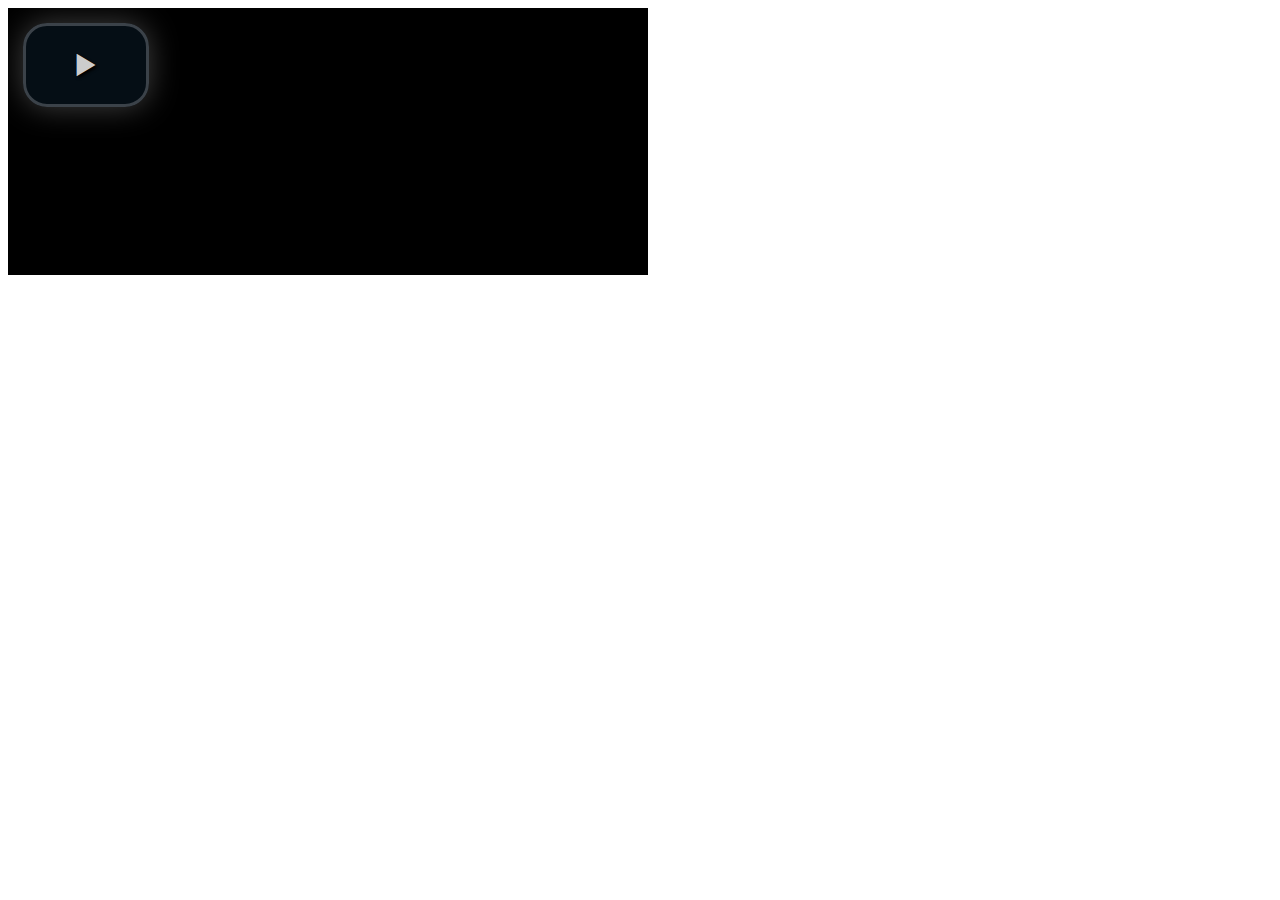
<file: video-js/index.html>
<!DOCTYPE html>
<html lang="en">
<head>
    <meta charset="UTF-8">
    <title>Document</title>

    <!-- <script type="text/javascript" src="video.js"></script> -->
    <link rel="stylesheet" href="video-js.css">
    <!-- <link rel="stylesheet" href="video-js.min.css"> -->

</head>
<body>
    <video id="example_video_1" class="video-js vjs-default-skin" width="640px" height="267px"
    controls preload="none" poster='https://video-js.zencoder.com/oceans-clip.jpg' data-setup=' {"playbackRates": [1, 1.5, 2] }'>
    <source src="https://vjs.zencdn.net/v/oceans.mp4" type='video/mp4' />
    <source src="https://vjs.zencdn.net/v/oceans.webm" type='video/webm' />
    <!-- <track kind="captions" src="../shared/example-captions.vtt" srclang="en" label="English"></track> -->
    <!-- Tracks need an ending tag thanks to IE9 -->
    <!-- <track kind="subtitles" src="../shared/example-captions.vtt" srclang="en" label="English"></track> -->
    <!-- Tracks need an ending tag thanks to IE9 -->
    <p class="vjs-no-js">To view this video please enable JavaScript, and consider upgrading to a web browser that <a href="http://videojs.com/html5-video-support/" target="_blank">supports HTML5 video</a></p>
</video>
<script type="text/javascript" src="jquery-3.2.1.min.js"></script>
<script type="text/javascript" src="video.dev.js"></script>
<script type="text/javascript">
    $(function(){
        var widthhh = $(".vjs-volume-bar.vjs-slider").attr("aria-valuetext");
        $(".vjs-volume-ll").text(widthhh);
        var a =document.getElementById("vjs-volume-ll");
        a.onclick = function(){
            // updateARIAAttributes();
            // var cc  = new vjs.VolumeBar();

        }
// var handle = $("#vjs-volume-handle");
// var handle = document.getElementById("vjs-control");
// handle.onclick = function(){
//   console.log(handle)
// }
// handle.onclick = function(e){
//   var obj = e.srcElement || e.target;
//   console.log(obj)
//   switch(obj.className){
//       case 'vjs-volume-control vjs-control':
//           console.log(0);
//           break;
//       case 'vjs-volume-bar vjs-slider':
//           console.log(1);
//           break;
//       case 'vjs-volume-level':
//           console.log(2);
//           break;
//       case 'vjs-volume-handle vjs-slider-handle':
//           console.log(3);
//           break;
//   }
// }
// console.log(handle)
})

</script>


</body>
</html>
</file>
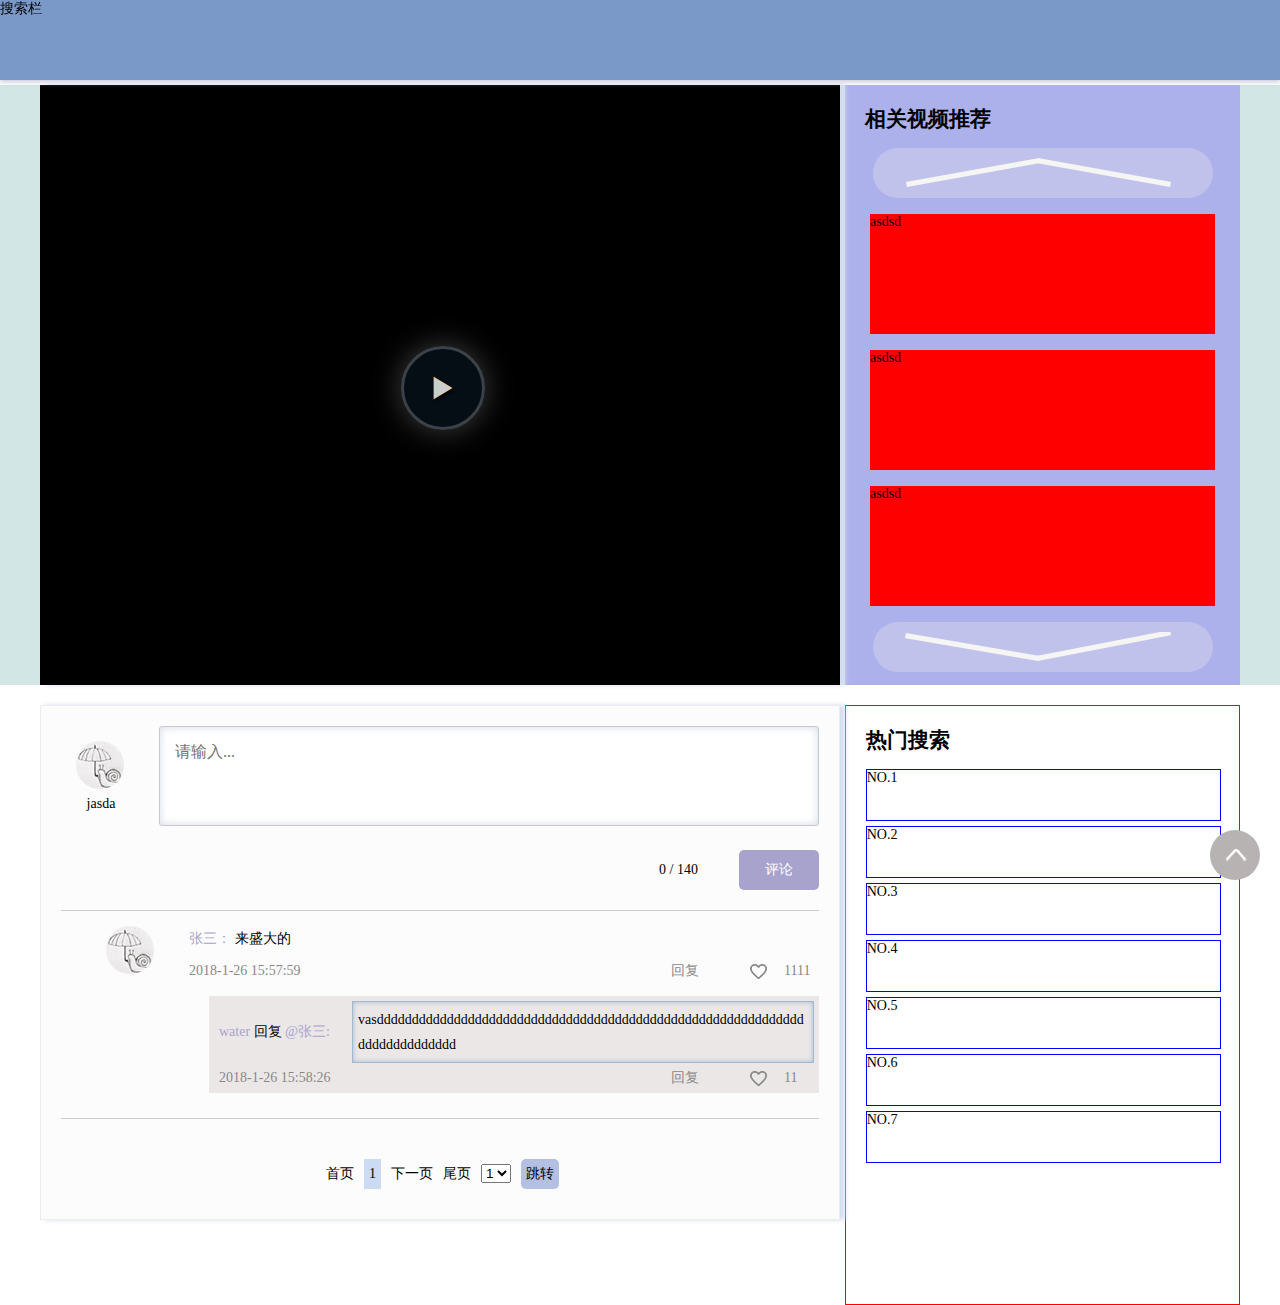
<file: videoPlayPage/index.html>
<!DOCTYPE html>
<html lang="en">
<head>
    <meta charset="UTF-8">
    <title>Document</title>

    <!-- <script type="text/javascript" src="video.js"></script> -->
    <link rel="stylesheet" href="video-js/video-js.css">
    <!-- <link rel="stylesheet" href="video-js.min.css"> -->
    <link rel="stylesheet" href="css/reset.css">
    <link rel="stylesheet" href="css/main.css">
    <link rel="stylesheet" type="text/css" href="css/common.css">
    <script type="text/javascript" src="jq/jquery-3.2.1.min.js"></script>
    <script type="text/javascript" src="video-js/video.dev.js"></script>
    <script type="text/javascript" src="jq/script.js"></script>
    <script type="text/javascript" src="jq/common.js"></script>
</head>
<body>
    <div id="toTop" class="toTop"></div>
    <div class="aa">搜索栏</div>
    <div class="videoPlay">
        <div class="videoPlayCenter">
            <video id="example_video_1" class="video-js vjs-default-skin" width="800px" height="600px" controls preload="none" poster='https://timgsa.baidu.com/timg?image&quality=80&size=b9999_10000&sec=1516941777889&di=7b8da7c3b567e4d4bb35eb42ce6a97ef&imgtype=0&src=http%3A%2F%2Fimgsrc.baidu.com%2Fimage%2Fc0%253Dpixel_huitu%252C0%252C0%252C294%252C40%2Fsign%3Daf9fe38bb2014a9095334efdc00f5c7e%2F03087bf40ad162d9435b3e251adfa9ec8a13cd56.jpg' data-setup=' {"playbackRates": [1, 1.5, 2] }'>
                <source src="https://vjs.zencdn.net/v/oceans.mp4" type='video/mp4' />
                <source src="https://vjs.zencdn.net/v/oceans.webm" type='video/webm' />
                <!-- <track kind="captions" src="../shared/example-captions.vtt" srclang="en" label="English"></track> -->
                <!-- Tracks need an ending tag thanks to IE9 -->
                <!-- <track kind="subtitles" src="../shared/example-captions.vtt" srclang="en" label="English"></track> -->
                <!-- Tracks need an ending tag thanks to IE9 -->
                <p class="vjs-no-js">To view this video please enable JavaScript, and consider upgrading to a web browser that <a href="http://videojs.com/html5-video-support/" target="_blank">supports HTML5 video</a></p>
            </video>
            <div class="recommendDiv">
                <h2>相关视频推荐</h2>
                <div class="prev"></div>
                <ul class="commendContent">
                    <li><a href="javascript:void(0);">asdsd</a></li>
                    <li><a href="javascript:void(0);">asdsd</a></li>
                    <li><a href="javascript:void(0);">asdsd</a></li>
                </ul>
                <div class="next"></div>
            </div>
        </div>
    </div>
    <div class="commentHotPlay">
        <div class="commentHotPlayDiv">
            <div class="commentDiv">
                <div class="paging" id="paging">
                    <ul>
                        <li id="pageFirst">首页</li>
                        <li id="pagePrev" style="display: none;">上一页</li>
                        <li>
                            <ul class="putPageNum">
                                <li index ="1" class="pageNum on">1</li>
                            </ul>
                        </li>
                        <li id="pageNext">下一页</li>
                        <li id="pageLast">尾页</li>
                        <li>
                            <select id="sel">
                                <option selected="selected" value="1" class="chooseOption">1</option>
                            </select>
                        </li>
                        <li id="turnTo">跳转</li>
                    </ul>
                </div>
                <div class="commentArea">
                    <div class="userSelf">
                        <img src="image/userLogo/user1.png" class="userImg">
                        <span class="userName self">jasda</span>
                            <!-- <div>
                                <div class="loginDiv"><span class="login">登录</span></div>
                                <div class="registerDiv"><span class="register">注册</span></div>
                            </div> -->

                    </div>
                    <textarea class="commentInput commentSelf" placeholder="请输入..."></textarea>
                    <a href="javascript:;" class="commentBtn cBtn">评论</a>
                    <span class="wordNum"><i class="numChange">0&nbsp;</i>/&nbsp;140</span>
                </div>
                <div class="commentList">
                    <div class="commentPer">
                        <img src="image/userLogo/user1.png" class="userImg userComment">
                        <div class="userMes">
                            <div class="userBlock">
                                <div class="userAbout">
                                    <span class="userName">张三：</span>
                                    <i>来盛大的</i>
                                </div>
                                <div class="operateDiv">
                                    <span class="writeTime">2018-1-26 15:57:59</span>
                                    <div class="operate">
                                        <a href="javascript:void(0);" class="del delS">删除</a>
                                        <a href="javascript:void(0);" class="reply">回复</a>
                                        <a href="javascript:void(0);" class="praise">1111</a>
                                    </div>
                                </div>
                            </div>
                            <div class="replyList">
                                <div class="replyDiv">
                                    <div class="replyOne">
                                        <div class="myReply">
                                            <div class="replyPerson">
                                                <span class="userName">water</span>
                                                <span>回复</span>
                                                <span class="other">@张三:</span>
                                            </div>
                                            <div class="replyContent">vasddddddddddddddddddddddddddddddddddddddddddddddddddddddddddddddddddddddddddd</div>
                                        </div>
                                        <div class="replyOther">
                                            <span class="replyTime">2018-1-26 15:58:26</span>
                                            <div class="operate">
                                                <a href="javascript:void(0);" class="del delL">删除</a>
                                                <a href="javascript:void(0);" class="reply">回复</a>
                                                <a href="javascript:void(0);" class="praise">11</a>
                                            </div>
                                        </div>
                                    </div>
                                </div>
                            </div>
                        </div>

                    </div>
                </div>
            </div>
            <div class="hotPlayDiv">
                <h2>热门搜索</h2>
                <div>
                    <ul class="hotSearch">
                        <li><a href="javascript:;">NO.1</a></li>
                        <li><a href="javascript:;">NO.2</a></li>
                        <li><a href="javascript:;">NO.3</a></li>
                        <li><a href="javascript:;">NO.4</a></li>
                        <li><a href="javascript:;">NO.5</a></li>
                        <li><a href="javascript:;">NO.6</a></li>
                        <li><a href="javascript:;">NO.7</a></li>
                    </ul>
                </div>
            </div>
        </div>
    </div>
    <div id="maskDiv" class="maskDiv"></div>
    <div id="logRegDiv"></div>
    <script type="text/javascript">
        $(function(){
            //音量的初始化
            var widthhh = $(".vjs-volume-bar.vjs-slider").attr("aria-valuetext");
            $(".vjs-volume-ll").text(widthhh);
            //回复的内容框
            var replyContent = $(".replyContent");
            var replyPerson = $(".replyPerson");
            var userPersonHeight = (parseInt(replyContent.css("height"))+12)+'px';
            replyPerson.css({"height":userPersonHeight,"line-height":userPersonHeight})
        })

    </script>


</body>
</html>
</file>
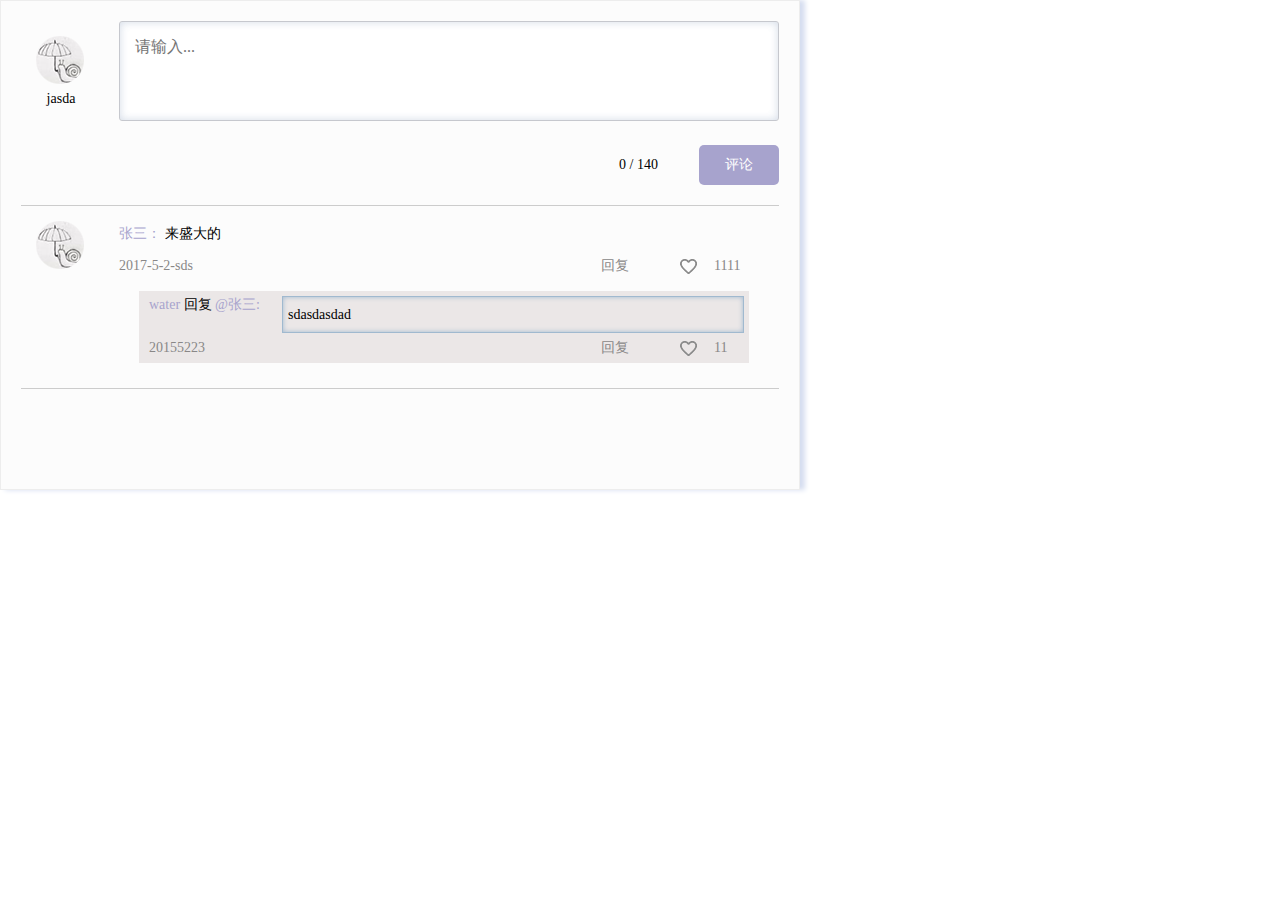
<file: videoPlayPage/indexpin.html>
<!DOCTYPE html>
<html lang="en">
<head>
	<meta charset="UTF-8">
	<title>Document</title>
    <link rel="stylesheet" href="css/reset.css">
	<link rel="stylesheet" type="text/css" href="css/main.css">
	<script type="text/javascript" src="jq/jquery-3.2.1.min.js"></script>
	<script type="text/javascript" src="jq/script.js"></script>
</head>
<body>
	<div class="commentDiv">
		<div class="commentArea">
			<div class="userSelf">
				<img src="image/userLogo/user1.png" class="userImg">
				<span class="userName self">jasda</span>
			</div>
			<textarea class="commentInput commentSelf" placeholder="请输入..."></textarea>
			<a href="javascript:;" class="commentBtn cBtn">评论</a>
			<span class="wordNum"><i class="numChange">0&nbsp;</i>/&nbsp;140</span>
		</div>
		<div class="commentList">
			<div class="commentPer">
				<img src="image/userLogo/user1.png" class="userImg">
				<div class="userMes">
					<div class="userBlock">
						<div class="userAbout">
							<span class="userName">张三：</span>
							<i>来盛大的</i>
						</div>
						<div class="operateDiv">
							<span class="writeTime">2017-5-2-sds</span>
							<div class="operate">
								<a href="#" class="del delS">删除</a>
								<a href="#" class="reply">回复</a>
								<a href="#" class="praise">1111</a>
							</div>
						</div>
					</div>
					<!-- <div class="commentArea childComment">
						<textarea class="commentInput childText" onkeyup="calcuNum(this)"></textarea>
						<a href="javascript:;" class="cBtn replyBtn">回复</a>
						<span class="wordNum"><i class="numChange">0&nbsp;</i>/&nbsp;140</span>
					</div> -->
					<div class="replyList">
						<div class="replyDiv">
							<div class="replyOne">
								<div class="myReply">
									<span class="userName">water</span>
									<span>回复</span>
									<span class="other">@张三:</span>
									<span class="replyContent">sdasdasdad</span>
								</div>
								<div class="replyOther">
									<span class="replyTime">20155223</span>
									<div class="operate">
										<a href="#" class="del delL">删除</a>
										<a href="#" class="reply">回复</a>
										<a href="#" class="praise">11</a>
									</div>
								</div>
							</div>
							<!-- <div class="commentArea childComment">
								<textarea class="commentInput childText" ></textarea>
								<a href="javascript:;" class="cBtn replyBtn">回复</a>
								<span class="wordNum"><i class="numChange">0&nbsp;</i>/&nbsp;140</span>
							</div> -->
						</div>
						<!-- <div class="replyDiv">
							<div class="replyOne">
								<div class="myReply">
									<span class="my">water</span>
									<span>回复</span>
									<span class="other">@Just:</span>
									<span class="replyContent">sdasdasdad</span>
								</div>
								<div class="replyOther">
									<span class="replyTime">20155223</span>
									<div class="operate">
										<a href="#" class="del">删除</a>
										<a href="#" class="reply">回复</a>
										<a href="#" class="praise">11</a>
										<a href="#" class="unPraise">1</a>
									</div>
								</div>
							</div>
							<div class="commentArea childComment">
								<textarea class="commentInput childText" ></textarea>
								<a href="javascript:;" class="cBtn replyBtn">回复</a>
								<span class="wordNum"><i class="numChange">0&nbsp;</i>/&nbsp;140</span>
							</div>
						</div> -->
					</div>
				</div>
				
			</div>
		</div>
	</div>
</body>
</html>
</file>
<file: video-js/video-js.css>
/*!
Video.js Default Styles (http://videojs.com)
Version 4.3.0
Create your own skin at http://designer.videojs.com
*/
/* SKIN
================================================================================
The main class name for all skin-specific styles. To make your own skin,
replace all occurances of 'vjs-default-skin' with a new name. Then add your new
skin name to your video tag instead of the default skin.
e.g. <video class="video-js my-skin-name">
*/
.vjs-default-skin {
  color: #cccccc;
}
/* Custom Icon Font
--------------------------------------------------------------------------------
The control icons are from a custom font. Each icon corresponds to a character
(e.g. "\e001"). Font icons allow for easy scaling and coloring of icons.
*/
@font-face {
  font-family: 'VideoJS';
  src: url('font/vjs.eot');
  src: url('font/vjs.eot?#iefix') format('embedded-opentype'), url('font/vjs.woff') format('woff'), url('font/vjs.ttf') format('truetype');
  font-weight: normal;
  font-style: normal;
}
/* Base UI Component Classes
--------------------------------------------------------------------------------
*/
/* Slider - used for Volume bar and Seek bar */
.vjs-default-skin .vjs-slider {
  /* Replace browser focus hightlight with handle highlight */
  outline: 0;
  position: relative;
  cursor: pointer;
  padding: 0;
  /* background-color-with-alpha */
  background-color: #333333;
  background-color: rgba(51, 51, 51, 0.9);
}
.vjs-default-skin .vjs-slider:focus {
  /* box-shadow */
  -webkit-box-shadow: 0 0 2em #ffffff;
  -moz-box-shadow: 0 0 2em #ffffff;
  box-shadow: 0 0 2em #ffffff;
}
.vjs-default-skin .vjs-slider-handle {
  position: absolute;
  /* Needed for IE6 */
  left: 0;
  top: 0;
}
.vjs-default-skin .vjs-slider-handle:before {
  /*content: "\e009";*/
  content: ' ';
  background: url(image/progressCircle.png) no-repeat;
  width: 16px;
  height: 16px;
  font-family: VideoJS;
  font-size: 1em;
  line-height: 1;
  text-align: center;
  text-shadow: 0em 0em 1em #fff;
  position: absolute;
  top: 0;
  left: 0;
  /* Rotate the square icon to make a diamond */
  /* transform */
  /*-webkit-transform: rotate(-45deg);
  -moz-transform: rotate(-45deg);
  -ms-transform: rotate(-45deg);
  -o-transform: rotate(-45deg);
  transform: rotate(-45deg);*/
}
/* Control Bar
--------------------------------------------------------------------------------
The default control bar that is a container for most of the controls.
*/
.vjs-default-skin .vjs-control-bar {
  /* Start hidden */
  display: none;
  position: absolute;
  /* Place control bar at the bottom of the player box/video.
     If you want more margin below the control bar, add more height. */
  bottom: 0;
  /* Use left/right to stretch to 100% width of player div */
  left: 0;
  right: 0;
  /* Height includes any margin you want above or below control items */
  height: 3.0em;
  /* background-color-with-alpha */
  background-color: #07141e;
  background-color: rgba(7, 20, 30, 0.7);
}
/* Show the control bar only once the video has started playing */
.vjs-default-skin.vjs-has-started .vjs-control-bar {
  display: block;
  /* Visibility needed to make sure things hide in older browsers too. */

  visibility: visible;
  opacity: 1;
  /* transition */
  -webkit-transition: visibility 0.1s, opacity 0.1s;
  -moz-transition: visibility 0.1s, opacity 0.1s;
  -o-transition: visibility 0.1s, opacity 0.1s;
  transition: visibility 0.1s, opacity 0.1s;
}
/* Hide the control bar when the video is playing and the user is inactive  */
.vjs-default-skin.vjs-has-started.vjs-user-inactive.vjs-playing .vjs-control-bar {
  display: block;
  visibility: hidden;
  opacity: 0;
  /* transition */
  -webkit-transition: visibility 1s, opacity 1s;
  -moz-transition: visibility 1s, opacity 1s;
  -o-transition: visibility 1s, opacity 1s;
  transition: visibility 1s, opacity 1s;
}
.vjs-default-skin.vjs-controls-disabled .vjs-control-bar {
  display: none;
}
.vjs-default-skin.vjs-using-native-controls .vjs-control-bar {
  display: none;
}
/* IE8 is flakey with fonts, and you have to change the actual content to force
fonts to show/hide properly.
  - "\9" IE8 hack didn't work for this
  - Found in XP IE8 from http://modern.ie. Does not show up in "IE8 mode" in IE9
*/
@media \0screen {
  .vjs-default-skin.vjs-user-inactive.vjs-playing .vjs-control-bar :before {
    content: "";
  }
}
/* General styles for individual controls. */
.vjs-default-skin .vjs-control {
  outline: none;
  position: relative;
  float: left;
  text-align: center;
  margin: 0;
  padding: 0;
  height: 3.0em;
  width: 4em;
}
/* FontAwsome button icons */
.vjs-default-skin .vjs-control:before {
  font-family: VideoJS;
  font-size: 1.5em;
  line-height: 2;
  position: absolute;
  top: 0;
  left: 0;
  width: 100%;
  height: 100%;
  text-align: center;
  text-shadow: 1px 1px 1px rgba(0, 0, 0, 0.5);
}
/* Replacement for focus outline */
.vjs-default-skin .vjs-control:focus:before,
.vjs-default-skin .vjs-control:hover:before {
  text-shadow: 0em 0em 1em #ffffff;
}
.vjs-default-skin .vjs-control:focus {
  /*  outline: 0; */
  /* keyboard-only users cannot see the focus on several of the UI elements when
  this is set to 0 */

}
/* Hide control text visually, but have it available for screenreaders */
.vjs-default-skin .vjs-control-text {
  /* hide-visually */
  border: 0;
  clip: rect(0 0 0 0);
  height: 1px;
  margin: -1px;
  overflow: hidden;
  padding: 0;
  position: absolute;
  width: 1px;
}
/* Play/Pause
--------------------------------------------------------------------------------
*/
.vjs-default-skin .vjs-play-control {
  width: 5em;
  cursor: pointer;
}
.vjs-default-skin .vjs-play-control:before {
  content: "\e001";
}
.vjs-default-skin.vjs-playing .vjs-play-control:before {
  content: "\e002";
}
/* Volume/Mute
-------------------------------------------------------------------------------- */
.vjs-default-skin .vjs-mute-control,
.vjs-default-skin .vjs-volume-menu-button {
  cursor: pointer;
  float: right;
}
.vjs-default-skin .vjs-mute-control:before,
.vjs-default-skin .vjs-volume-menu-button:before {
  content: "\e006";
}
.vjs-default-skin .vjs-mute-control.vjs-vol-0:before,
.vjs-default-skin .vjs-volume-menu-button.vjs-vol-0:before {
  content: "\e003";
}
.vjs-default-skin .vjs-mute-control.vjs-vol-1:before,
.vjs-default-skin .vjs-volume-menu-button.vjs-vol-1:before {
  content: "\e004";
}
.vjs-default-skin .vjs-mute-control.vjs-vol-2:before,
.vjs-default-skin .vjs-volume-menu-button.vjs-vol-2:before {
  content: "\e005";
}
.vjs-default-skin .vjs-volume-control {
  width: 5em;
  float: right;
}
.vjs-default-skin .vjs-volume-bar {
  width: 5em;
  height: 0.6em;
  margin: 1.1em auto 0;
}
.vjs-default-skin .vjs-volume-menu-button .vjs-menu-content {
  height: 2.9em;
}
.vjs-default-skin .vjs-volume-level {
  position: absolute;
  top: 0;
  left: 0;
  height: 0.5em;
  background: #66a8cc url([data-uri]) -50% 0 repeat;
}
.vjs-default-skin .vjs-volume-bar .vjs-volume-handle {
  width: 0.5em;
  height: 0.5em;
}
.vjs-default-skin .vjs-volume-handle:before {
  font-size: 0.9em;
  top: -0.2em;
  left: -0.2em;
  width: 1em;
  height: 1em;
}
.vjs-default-skin .vjs-volume-menu-button .vjs-menu .vjs-menu-content {
  width: 6em;
  left: -4em;
}
/* Progress
--------------------------------------------------------------------------------
*/
.vjs-default-skin .vjs-progress-control {
  position: absolute;
  left: 0;
  right: 0;
  width: auto;
  font-size: 0.3em;
  height: 1em;
  /* Set above the rest of the controls. */
  top: -1em;
  /* Shrink the bar slower than it grows. */
  /* transition */
  -webkit-transition: all 0.4s;
  -moz-transition: all 0.4s;
  -o-transition: all 0.4s;
  transition: all 0.4s;
}
/* On hover, make the progress bar grow to something that's more clickable.
    This simply changes the overall font for the progress bar, and this
    updates both the em-based widths and heights, as wells as the icon font */
.vjs-default-skin:hover .vjs-progress-control {
  font-size: .9em;
  /* Even though we're not changing the top/height, we need to include them in
      the transition so they're handled correctly. */

  /* transition */
  -webkit-transition: all 0.2s;
  -moz-transition: all 0.2s;
  -o-transition: all 0.2s;
  transition: all 0.2s;
}
/* Box containing play and load progresses. Also acts as seek scrubber. */
.vjs-default-skin .vjs-progress-holder {
  height: 100%;
}
/* Progress Bars */
.vjs-default-skin .vjs-progress-holder .vjs-play-progress,
.vjs-default-skin .vjs-progress-holder .vjs-load-progress {
  position: absolute;
  display: block;
  height: 100%;
  margin: 0;
  padding: 0;
  /* Needed for IE6 */
  left: 0;
  top: 0;
}
.vjs-default-skin .vjs-play-progress {
  /*
    Using a data URI to create the white diagonal lines with a transparent
      background. Surprisingly works in IE8.
      Created using http://www.patternify.com
    Changing the first color value will change the bar color.
    Also using a paralax effect to make the lines move backwards.
      The -50% left position makes that happen.
  */

  background: #66a8cc url([data-uri]) -50% 0 repeat;
}
.vjs-default-skin .vjs-load-progress {
  background: #646464 /* IE8- Fallback */;
  background: rgba(255, 255, 255, 0.4);
}
.vjs-default-skin .vjs-seek-handle {
  width: 1.5em;
  height: 100%;
}
.vjs-default-skin .vjs-seek-handle:before {
  padding-top: 0.1em /* Minor adjustment */;
}
/* Time Display
--------------------------------------------------------------------------------
*/
.vjs-default-skin .vjs-time-controls {
  font-size: 1em;
  /* Align vertically by making the line height the same as the control bar */
  line-height: 3em;
}
.vjs-default-skin .vjs-current-time {
  float: left;
}
.vjs-default-skin .vjs-duration {
  float: left;
}
/* Remaining time is in the HTML, but not included in default design */
.vjs-default-skin .vjs-remaining-time {
  display: none;
  float: left;
}
.vjs-time-divider {
  float: left;
  line-height: 3em;
}
/* Fullscreen
--------------------------------------------------------------------------------
*/
.vjs-default-skin .vjs-fullscreen-control {
  width: 3.8em;
  cursor: pointer;
  float: right;
}
.vjs-default-skin .vjs-fullscreen-control:before {
  content: "\e000";
}
/* Switch to the exit icon when the player is in fullscreen */
.vjs-default-skin.vjs-fullscreen .vjs-fullscreen-control:before {
  content: "\e00b";
}
/* Big Play Button (play button at start)
--------------------------------------------------------------------------------
Positioning of the play button in the center or other corners can be done more
easily in the skin designer. http://designer.videojs.com/
*/
.vjs-default-skin .vjs-big-play-button {
  left: 0.5em;
  top: 0.5em;
  font-size: 3em;
  display: block;
  z-index: 2;
  position: absolute;
  width: 4em;
  height: 2.6em;
  text-align: center;
  vertical-align: middle;
  cursor: pointer;
  opacity: 1;
  /* Need a slightly gray bg so it can be seen on black backgrounds */
  /* background-color-with-alpha */
  background-color: #07141e;
  background-color: rgba(7, 20, 30, 0.7);
  border: 0.1em solid #3b4249;
  /* border-radius */
  -webkit-border-radius: 0.8em;
  -moz-border-radius: 0.8em;
  border-radius: 0.8em;
  /* box-shadow */
  -webkit-box-shadow: 0px 0px 1em rgba(255, 255, 255, 0.25);
  -moz-box-shadow: 0px 0px 1em rgba(255, 255, 255, 0.25);
  box-shadow: 0px 0px 1em rgba(255, 255, 255, 0.25);
  /* transition */
  -webkit-transition: all 0.4s;
  -moz-transition: all 0.4s;
  -o-transition: all 0.4s;
  transition: all 0.4s;
}
/* Optionally center */
.vjs-default-skin.vjs-big-play-centered .vjs-big-play-button {
  /* Center it horizontally */
  left: 50%;
  margin-left: -2.1em;
  /* Center it vertically */
  top: 50%;
  margin-top: -1.4000000000000001em;
}
/* Hide if controls are disabled */
.vjs-default-skin.vjs-controls-disabled .vjs-big-play-button {
  display: none;
}
/* Hide when video starts playing */
.vjs-default-skin.vjs-has-started .vjs-big-play-button {
  display: none;
}
/* Hide on mobile devices. Remove when we stop using native controls
    by default on mobile  */
.vjs-default-skin.vjs-using-native-controls .vjs-big-play-button {
  display: none;
}
.vjs-default-skin:hover .vjs-big-play-button,
.vjs-default-skin .vjs-big-play-button:focus {
  outline: 0;
  border-color: #fff;
  /* IE8 needs a non-glow hover state */
  background-color: #505050;
  background-color: rgba(50, 50, 50, 0.75);
  /* box-shadow */
  -webkit-box-shadow: 0 0 3em #ffffff;
  -moz-box-shadow: 0 0 3em #ffffff;
  box-shadow: 0 0 3em #ffffff;
  /* transition */
  -webkit-transition: all 0s;
  -moz-transition: all 0s;
  -o-transition: all 0s;
  transition: all 0s;
}
.vjs-default-skin .vjs-big-play-button:before {
  content: "\e001";
  font-family: VideoJS;
  /* In order to center the play icon vertically we need to set the line height
     to the same as the button height */

  line-height: 2.6em;
  text-shadow: 0.05em 0.05em 0.1em #000;
  text-align: center /* Needed for IE8 */;
  position: absolute;
  left: 0;
  width: 100%;
  height: 100%;
}
/* Loading Spinner
--------------------------------------------------------------------------------
*/
.vjs-loading-spinner {
  display: none;
  position: absolute;
  top: 50%;
  left: 50%;
  font-size: 4em;
  line-height: 1;
  width: 1em;
  height: 1em;
  margin-left: -0.5em;
  margin-top: -0.5em;
  opacity: 0.75;
  /* animation */
  -webkit-animation: spin 1.5s infinite linear;
  -moz-animation: spin 1.5s infinite linear;
  -o-animation: spin 1.5s infinite linear;
  animation: spin 1.5s infinite linear;
}
.vjs-default-skin .vjs-loading-spinner:before {
  content: "\e01e";
  font-family: VideoJS;
  position: absolute;
  top: 0;
  left: 0;
  width: 1em;
  height: 1em;
  text-align: center;
  text-shadow: 0em 0em 0.1em #000;
}
@-moz-keyframes spin {
  0% {
    -moz-transform: rotate(0deg);
  }
  100% {
    -moz-transform: rotate(359deg);
  }
}
@-webkit-keyframes spin {
  0% {
    -webkit-transform: rotate(0deg);
  }
  100% {
    -webkit-transform: rotate(359deg);
  }
}
@-o-keyframes spin {
  0% {
    -o-transform: rotate(0deg);
  }
  100% {
    -o-transform: rotate(359deg);
  }
}
@keyframes spin {
  0% {
    transform: rotate(0deg);
  }
  100% {
    transform: rotate(359deg);
  }
}
/* Menu Buttons (Captions/Subtitles/etc.)
--------------------------------------------------------------------------------
*/
.vjs-default-skin .vjs-menu-button {
  float: right;
  cursor: pointer;
}
.vjs-default-skin .vjs-menu {
  display: none;
  position: absolute;
  bottom: 0;
  left: 0em;
  /* (Width of vjs-menu - width of button) / 2 */

  width: 0em;
  height: 0em;
  margin-bottom: 3em;
  border-left: 2em solid transparent;
  border-right: 2em solid transparent;
  border-top: 1.55em solid #000000;
  /* Same width top as ul bottom */

  border-top-color: rgba(7, 40, 50, 0.5);
  /* Same as ul background */

}
/* Button Pop-up Menu */
.vjs-default-skin .vjs-menu-button .vjs-menu .vjs-menu-content {
  display: block;
  padding: 0;
  margin: 0;
  position: absolute;
  width: 10em;
  bottom: 1.5em;
  /* Same bottom as vjs-menu border-top */

  max-height: 15em;
  overflow: auto;
  left: -5em;
  /* Width of menu - width of button / 2 */

  /* background-color-with-alpha */
  background-color: #07141e;
  background-color: rgba(7, 20, 30, 0.7);
  /* box-shadow */
  -webkit-box-shadow: -0.2em -0.2em 0.3em rgba(255, 255, 255, 0.2);
  -moz-box-shadow: -0.2em -0.2em 0.3em rgba(255, 255, 255, 0.2);
  box-shadow: -0.2em -0.2em 0.3em rgba(255, 255, 255, 0.2);
}
.vjs-default-skin .vjs-menu-button:hover .vjs-menu {
  display: block;
}
.vjs-default-skin .vjs-menu-button ul li {
  list-style: none;
  margin: 0;
  padding: 0.3em 0 0.3em 0;
  line-height: 1.4em;
  font-size: 1.2em;
  text-align: center;
  text-transform: lowercase;
}
.vjs-default-skin .vjs-menu-button ul li.vjs-selected {
  background-color: #000;
}
.vjs-default-skin .vjs-menu-button ul li:focus,
.vjs-default-skin .vjs-menu-button ul li:hover,
.vjs-default-skin .vjs-menu-button ul li.vjs-selected:focus,
.vjs-default-skin .vjs-menu-button ul li.vjs-selected:hover {
  outline: 0;
  color: #111;
  /* background-color-with-alpha */
  background-color: #ffffff;
  background-color: rgba(255, 255, 255, 0.75);
  /* box-shadow */
  -webkit-box-shadow: 0 0 1em #ffffff;
  -moz-box-shadow: 0 0 1em #ffffff;
  box-shadow: 0 0 1em #ffffff;
}
.vjs-default-skin .vjs-menu-button ul li.vjs-menu-title {
  text-align: center;
  text-transform: uppercase;
  font-size: 1em;
  line-height: 2em;
  padding: 0;
  margin: 0 0 0.3em 0;
  font-weight: bold;
  cursor: default;
}
/* Subtitles Button */
.vjs-default-skin .vjs-subtitles-button:before {
  content: "\e00c";
}
/* Captions Button */
.vjs-default-skin .vjs-captions-button:before {
  content: "\e008";
}
/* Replacement for focus outline */
.vjs-default-skin .vjs-captions-button:focus .vjs-control-content:before,
.vjs-default-skin .vjs-captions-button:hover .vjs-control-content:before {
  /* box-shadow */
  -webkit-box-shadow: 0 0 1em #ffffff;
  -moz-box-shadow: 0 0 1em #ffffff;
  box-shadow: 0 0 1em #ffffff;
}
/*
REQUIRED STYLES (be careful overriding)
================================================================================
When loading the player, the video tag is replaced with a DIV,
that will hold the video tag or object tag for other playback methods.
The div contains the video playback element (Flash or HTML5) and controls,
and sets the width and height of the video.

** If you want to add some kind of border/padding (e.g. a frame), or special
positioning, use another containing element. Otherwise you risk messing up
control positioning and full window mode. **
*/
.video-js {
  background-color: #000;
  position: relative;
  padding: 0;
  /* Start with 10px for base font size so other dimensions can be em based and
     easily calculable. */

  font-size: 10px;
  /* Allow poster to be vertially aligned. */

  vertical-align: middle;
  /*  display: table-cell; */
  /*This works in Safari but not Firefox.*/

  /* Provide some basic defaults for fonts */

  font-weight: normal;
  font-style: normal;
  /* Avoiding helvetica: issue #376 */

  font-family: Arial, sans-serif;
  /* Turn off user selection (text highlighting) by default.
     The majority of player components will not be text blocks.
     Text areas will need to turn user selection back on. */

  /* user-select */
  -webkit-user-select: none;
  -moz-user-select: none;
  -ms-user-select: none;
  user-select: none;
}
/* Playback technology elements expand to the width/height of the containing div
    <video> or <object> */
.video-js .vjs-tech {
  position: absolute;
  top: 0;
  left: 0;
  width: 100%;
  height: 100%;
}
/* Fix for Firefox 9 fullscreen (only if it is enabled). Not needed when
   checking fullScreenEnabled. */
.video-js:-moz-full-screen {
  position: absolute;
}
/* Fullscreen Styles */
body.vjs-full-window {
  padding: 0;
  margin: 0;
  height: 100%;
  /* Fix for IE6 full-window. http://www.cssplay.co.uk/layouts/fixed.html */
  overflow-y: auto;
}
.video-js.vjs-fullscreen {
  position: fixed;
  overflow: hidden;
  z-index: 1000;
  left: 0;
  top: 0;
  bottom: 0;
  right: 0;
  width: 100% !important;
  height: 100% !important;
  /* IE6 full-window (underscore hack) */
  _position: absolute;
}
.video-js:-webkit-full-screen {
  width: 100% !important;
  height: 100% !important;
}
.video-js.vjs-fullscreen.vjs-user-inactive {
  cursor: none;
}
/* Poster Styles */
.vjs-poster {
  background-repeat: no-repeat;
  background-position: 50% 50%;
  background-size: contain;
  cursor: pointer;
  height: 100%;
  margin: 0;
  padding: 0;
  position: relative;
  width: 100%;
}
.vjs-poster img {
  display: block;
  margin: 0 auto;
  max-height: 100%;
  padding: 0;
  width: 100%;
}
/* Hide the poster when native controls are used otherwise it covers them */
.video-js.vjs-using-native-controls .vjs-poster {
  display: none;
}
/* Text Track Styles */
/* Overall track holder for both captions and subtitles */
.video-js .vjs-text-track-display {
  text-align: center;
  position: absolute;
  bottom: 4em;
  /* Leave padding on left and right */
  left: 1em;
  right: 1em;
}
/* Individual tracks */
.video-js .vjs-text-track {
  display: none;
  font-size: 1.4em;
  text-align: center;
  margin-bottom: 0.1em;
  /* Transparent black background, or fallback to all black (oldIE) */
  /* background-color-with-alpha */
  background-color: #000000;
  background-color: rgba(0, 0, 0, 0.5);
}
.video-js .vjs-subtitles {
  color: #ffffff /* Subtitles are white */;
}
.video-js .vjs-captions {
  color: #ffcc66 /* Captions are yellow */;
}
.vjs-tt-cue {
  display: block;
}
/* Hide disabled or unsupported controls */
.vjs-default-skin .vjs-hidden {
  display: none;
}
.vjs-lock-showing {
  display: block !important;
  opacity: 1;
  visibility: visible;
}
/* -----------------------------------------------------------------------------
The original source of this file lives at
https://github.com/videojs/video.js/blob/master/src/css/video-js.less */
</file>
<file: videoPlayPage/video-js/video-js.css>
/*!
Video.js Default Styles (http://videojs.com)
Version 4.3.0
Create your own skin at http://designer.videojs.com
*/
/* SKIN
================================================================================
The main class name for all skin-specific styles. To make your own skin,
replace all occurances of 'vjs-default-skin' with a new name. Then add your new
skin name to your video tag instead of the default skin.
e.g. <video class="video-js my-skin-name">
*/
.vjs-default-skin {
  color: #cccccc;
}
/* Custom Icon Font
--------------------------------------------------------------------------------
The control icons are from a custom font. Each icon corresponds to a character
(e.g. "\e001"). Font icons allow for easy scaling and coloring of icons.
*/
@font-face {
  font-family: 'VideoJS';
  src: url('font/vjs.eot');
  src: url('font/vjs.eot?#iefix') format('embedded-opentype'), url('font/vjs.woff') format('woff'), url('font/vjs.ttf') format('truetype');
  font-weight: normal;
  font-style: normal;
}
/* Base UI Component Classes
--------------------------------------------------------------------------------
*/
/* Slider - used for Volume bar and Seek bar */
.vjs-default-skin .vjs-slider {
  /* Replace browser focus hightlight with handle highlight */
  outline: 0;
  position: relative;
  cursor: pointer;
  padding: 0;
  /* background-color-with-alpha */
  background-color: #333333;
  background-color: rgba(51, 51, 51, 0.9);
}
.vjs-default-skin .vjs-slider:focus {
  /* box-shadow */
  -webkit-box-shadow: 0 0 2em #ffffff;
  -moz-box-shadow: 0 0 2em #ffffff;
  box-shadow: 0 0 2em #ffffff;
}
.vjs-default-skin .vjs-slider-handle {
  position: absolute;
  /* Needed for IE6 */
  left: 0;
  top: 0;
}
.vjs-default-skin .vjs-slider-handle:before {
  /*content: "\e009";*/
  content: ' ';
  background: url(image/progressCircle.png) no-repeat;
  width: 16px;
  height: 16px;
  font-family: VideoJS;
  font-size: 1em;
  line-height: 1;
  text-align: center;
  text-shadow: 0em 0em 1em #fff;
  position: absolute;
  top: 0;
  left: 0;
  /* Rotate the square icon to make a diamond */
  /* transform */
  /*-webkit-transform: rotate(-45deg);
  -moz-transform: rotate(-45deg);
  -ms-transform: rotate(-45deg);
  -o-transform: rotate(-45deg);
  transform: rotate(-45deg);*/
}
/* Control Bar
--------------------------------------------------------------------------------
The default control bar that is a container for most of the controls.
*/
.vjs-default-skin .vjs-control-bar {
  /* Start hidden */
  display: none;
  position: absolute;
  /* Place control bar at the bottom of the player box/video.
     If you want more margin below the control bar, add more height. */
  bottom: 0;
  /* Use left/right to stretch to 100% width of player div */
  left: 0;
  right: 0;
  /* Height includes any margin you want above or below control items */
  height: 3.0em;
  /* background-color-with-alpha */
  background-color: #07141e;
  background-color: rgba(7, 20, 30, 0.7);
}
/* Show the control bar only once the video has started playing */
.vjs-default-skin.vjs-has-started .vjs-control-bar {
  display: block;
  /* Visibility needed to make sure things hide in older browsers too. */

  visibility: visible;
  opacity: 1;
  /* transition */
  -webkit-transition: visibility 0.1s, opacity 0.1s;
  -moz-transition: visibility 0.1s, opacity 0.1s;
  -o-transition: visibility 0.1s, opacity 0.1s;
  transition: visibility 0.1s, opacity 0.1s;
}
/* Hide the control bar when the video is playing and the user is inactive  */
.vjs-default-skin.vjs-has-started.vjs-user-inactive.vjs-playing .vjs-control-bar {
  display: block;
  visibility: hidden;
  opacity: 0;
  /* transition */
  -webkit-transition: visibility 1s, opacity 1s;
  -moz-transition: visibility 1s, opacity 1s;
  -o-transition: visibility 1s, opacity 1s;
  transition: visibility 1s, opacity 1s;
}
.vjs-default-skin.vjs-controls-disabled .vjs-control-bar {
  display: none;
}
.vjs-default-skin.vjs-using-native-controls .vjs-control-bar {
  display: none;
}
/* IE8 is flakey with fonts, and you have to change the actual content to force
fonts to show/hide properly.
  - "\9" IE8 hack didn't work for this
  - Found in XP IE8 from http://modern.ie. Does not show up in "IE8 mode" in IE9
*/
@media \0screen {
  .vjs-default-skin.vjs-user-inactive.vjs-playing .vjs-control-bar :before {
    content: "";
  }
}
/* General styles for individual controls. */
.vjs-default-skin .vjs-control {
  outline: none;
  position: relative;
  float: left;
  text-align: center;
  margin: 0;
  padding: 0;
  height: 3.0em;
  width: 4em;
}
/* FontAwsome button icons */
.vjs-default-skin .vjs-control:before {
  font-family: VideoJS;
  font-size: 1.5em;
  line-height: 2;
  position: absolute;
  top: 0;
  left: 0;
  width: 100%;
  height: 100%;
  text-align: center;
  text-shadow: 1px 1px 1px rgba(0, 0, 0, 0.5);
}
/* Replacement for focus outline */
.vjs-default-skin .vjs-control:focus:before,
.vjs-default-skin .vjs-control:hover:before {
  text-shadow: 0em 0em 1em #ffffff;
}
.vjs-default-skin .vjs-control:focus {
  /*  outline: 0; */
  /* keyboard-only users cannot see the focus on several of the UI elements when
  this is set to 0 */

}
/* Hide control text visually, but have it available for screenreaders */
.vjs-default-skin .vjs-control-text {
  /* hide-visually */
  border: 0;
  clip: rect(0 0 0 0);
  height: 1px;
  margin: -1px;
  overflow: hidden;
  padding: 0;
  position: absolute;
  width: 1px;
}
/* Play/Pause
--------------------------------------------------------------------------------
*/
.vjs-default-skin .vjs-play-control {
  width: 5em;
  cursor: pointer;
}
.vjs-default-skin .vjs-play-control:before {
  content: "\e001";
}
.vjs-default-skin.vjs-playing .vjs-play-control:before {
  content: "\e002";
}
/* Volume/Mute
-------------------------------------------------------------------------------- */
.vjs-default-skin .vjs-mute-control,
.vjs-default-skin .vjs-volume-menu-button {
  cursor: pointer;
  float: right;
}
.vjs-default-skin .vjs-mute-control:before,
.vjs-default-skin .vjs-volume-menu-button:before {
  content: "\e006";
}
.vjs-default-skin .vjs-mute-control.vjs-vol-0:before,
.vjs-default-skin .vjs-volume-menu-button.vjs-vol-0:before {
  content: "\e003";
}
.vjs-default-skin .vjs-mute-control.vjs-vol-1:before,
.vjs-default-skin .vjs-volume-menu-button.vjs-vol-1:before {
  content: "\e004";
}
.vjs-default-skin .vjs-mute-control.vjs-vol-2:before,
.vjs-default-skin .vjs-volume-menu-button.vjs-vol-2:before {
  content: "\e005";
}
.vjs-default-skin .vjs-volume-control {
  width: 5em;
  float: right;
}
.vjs-default-skin .vjs-volume-bar {
  width: 5em;
  height: 0.6em;
  margin: 1.1em auto 0;
}
.vjs-default-skin .vjs-volume-menu-button .vjs-menu-content {
  height: 2.9em;
}
.vjs-default-skin .vjs-volume-level {
  position: absolute;
  top: 0;
  left: 0;
  height: 0.5em;
  background: #66a8cc url([data-uri]) -50% 0 repeat;
}
.vjs-default-skin .vjs-volume-bar .vjs-volume-handle {
  width: 0.5em;
  height: 0.5em;
}
.vjs-default-skin .vjs-volume-handle:before {
  font-size: 0.9em;
  top: -0.2em;
  left: -0.2em;
  width: 1em;
  height: 1em;
}
.vjs-default-skin .vjs-volume-menu-button .vjs-menu .vjs-menu-content {
  width: 6em;
  left: -4em;
}
/* Progress
--------------------------------------------------------------------------------
*/
.vjs-default-skin .vjs-progress-control {
  position: absolute;
  left: 0;
  right: 0;
  width: auto;
  font-size: 0.3em;
  height: 1em;
  /* Set above the rest of the controls. */
  top: -1em;
  /* Shrink the bar slower than it grows. */
  /* transition */
  -webkit-transition: all 0.4s;
  -moz-transition: all 0.4s;
  -o-transition: all 0.4s;
  transition: all 0.4s;
}
/* On hover, make the progress bar grow to something that's more clickable.
    This simply changes the overall font for the progress bar, and this
    updates both the em-based widths and heights, as wells as the icon font */
.vjs-default-skin:hover .vjs-progress-control {
  font-size: .9em;
  /* Even though we're not changing the top/height, we need to include them in
      the transition so they're handled correctly. */

  /* transition */
  -webkit-transition: all 0.2s;
  -moz-transition: all 0.2s;
  -o-transition: all 0.2s;
  transition: all 0.2s;
}
/* Box containing play and load progresses. Also acts as seek scrubber. */
.vjs-default-skin .vjs-progress-holder {
  height: 100%;
}
/* Progress Bars */
.vjs-default-skin .vjs-progress-holder .vjs-play-progress,
.vjs-default-skin .vjs-progress-holder .vjs-load-progress {
  position: absolute;
  display: block;
  height: 100%;
  margin: 0;
  padding: 0;
  /* Needed for IE6 */
  left: 0;
  top: 0;
}
.vjs-default-skin .vjs-play-progress {
  /*
    Using a data URI to create the white diagonal lines with a transparent
      background. Surprisingly works in IE8.
      Created using http://www.patternify.com
    Changing the first color value will change the bar color.
    Also using a paralax effect to make the lines move backwards.
      The -50% left position makes that happen.
  */

  background: #66a8cc url([data-uri]) -50% 0 repeat;
}
.vjs-default-skin .vjs-load-progress {
  background: #646464 /* IE8- Fallback */;
  background: rgba(255, 255, 255, 0.4);
}
.vjs-default-skin .vjs-seek-handle {
  width: 1.5em;
  height: 100%;
}
.vjs-default-skin .vjs-seek-handle:before {
  padding-top: 0.1em /* Minor adjustment */;
}
/* Time Display
--------------------------------------------------------------------------------
*/
.vjs-default-skin .vjs-time-controls {
  font-size: 1em;
  /* Align vertically by making the line height the same as the control bar */
  line-height: 3em;
}
.vjs-default-skin .vjs-current-time {
  float: left;
}
.vjs-default-skin .vjs-duration {
  float: left;
}
/* Remaining time is in the HTML, but not included in default design */
.vjs-default-skin .vjs-remaining-time {
  display: none;
  float: left;
}
.vjs-time-divider {
  float: left;
  line-height: 3em;
}
/* Fullscreen
--------------------------------------------------------------------------------
*/
.vjs-default-skin .vjs-fullscreen-control {
  width: 3.8em;
  cursor: pointer;
  float: right;
}
.vjs-default-skin .vjs-fullscreen-control:before {
  content: "\e000";
}
/* Switch to the exit icon when the player is in fullscreen */
.vjs-default-skin.vjs-fullscreen .vjs-fullscreen-control:before {
  content: "\e00b";
}
/* Big Play Button (play button at start)
--------------------------------------------------------------------------------
Positioning of the play button in the center or other corners can be done more
easily in the skin designer. http://designer.videojs.com/
*/
.vjs-default-skin .vjs-big-play-button {
  left: 50%;
  top: 50%;
  margin-left: -1.3em;
  margin-top: -1.3em;
  font-size: 3em;
  display: block;
  z-index: 2;
  position: absolute;
  width: 2.6em;
  height: 2.6em;
  text-align: center;
  vertical-align: middle;
  cursor: pointer;
  opacity: 1;
  /* Need a slightly gray bg so it can be seen on black backgrounds */
  /* background-color-with-alpha */
  background-color: #07141e;
  background-color: rgba(7, 20, 30, 0.7);
  border: 0.1em solid #3b4249;
  /* border-radius */
  -webkit-border-radius: 50%;
  -moz-border-radius: 50%;
  border-radius: 50%;
  /* box-shadow */
  -webkit-box-shadow: 0px 0px 1em rgba(255, 255, 255, 0.25);
  -moz-box-shadow: 0px 0px 1em rgba(255, 255, 255, 0.25);
  box-shadow: 0px 0px 1em rgba(255, 255, 255, 0.25);
  /* transition */
  -webkit-transition: all 0.4s;
  -moz-transition: all 0.4s;
  -o-transition: all 0.4s;
  transition: all 0.4s;
}
/* Optionally center */
.vjs-default-skin.vjs-big-play-centered .vjs-big-play-button {
  /* Center it horizontally */
  left: 50%;
  margin-left: -2.1em;
  /* Center it vertically */
  top: 50%;
  margin-top: -1.4000000000000001em;
}
/* Hide if controls are disabled */
.vjs-default-skin.vjs-controls-disabled .vjs-big-play-button {
  display: none;
}
/* Hide when video starts playing */
.vjs-default-skin.vjs-has-started .vjs-big-play-button {
  display: none;
}
/* Hide on mobile devices. Remove when we stop using native controls
    by default on mobile  */
.vjs-default-skin.vjs-using-native-controls .vjs-big-play-button {
  display: none;
}
.vjs-default-skin:hover .vjs-big-play-button,
.vjs-default-skin .vjs-big-play-button:focus {
  outline: 0;
  border-color: #fff;
  /* IE8 needs a non-glow hover state */
  background-color: #505050;
  background-color: rgba(50, 50, 50, 0.75);
  /* box-shadow */
  -webkit-box-shadow: 0 0 3em #ffffff;
  -moz-box-shadow: 0 0 3em #ffffff;
  box-shadow: 0 0 3em #ffffff;
  /* transition */
  -webkit-transition: all 0s;
  -moz-transition: all 0s;
  -o-transition: all 0s;
  transition: all 0s;
}
.vjs-default-skin .vjs-big-play-button:before {
  content: "\e001";
  font-family: VideoJS;
  /* In order to center the play icon vertically we need to set the line height
     to the same as the button height */

  line-height: 2.6em;
  text-shadow: 0.05em 0.05em 0.1em #000;
  text-align: center /* Needed for IE8 */;
  position: absolute;
  left: 0;
  width: 100%;
  height: 100%;
}
/* Loading Spinner
--------------------------------------------------------------------------------
*/
.vjs-loading-spinner {
  display: none;
  position: absolute;
  top: 50%;
  left: 50%;
  font-size: 4em;
  line-height: 1;
  width: 1em;
  height: 1em;
  margin-left: -0.5em;
  margin-top: -0.5em;
  opacity: 0.75;
  /* animation */
  -webkit-animation: spin 1.5s infinite linear;
  -moz-animation: spin 1.5s infinite linear;
  -o-animation: spin 1.5s infinite linear;
  animation: spin 1.5s infinite linear;
}
.vjs-default-skin .vjs-loading-spinner:before {
  content: "\e01e";
  font-family: VideoJS;
  position: absolute;
  top: 0;
  left: 0;
  width: 1em;
  height: 1em;
  text-align: center;
  text-shadow: 0em 0em 0.1em #000;
}
@-moz-keyframes spin {
  0% {
    -moz-transform: rotate(0deg);
  }
  100% {
    -moz-transform: rotate(359deg);
  }
}
@-webkit-keyframes spin {
  0% {
    -webkit-transform: rotate(0deg);
  }
  100% {
    -webkit-transform: rotate(359deg);
  }
}
@-o-keyframes spin {
  0% {
    -o-transform: rotate(0deg);
  }
  100% {
    -o-transform: rotate(359deg);
  }
}
@keyframes spin {
  0% {
    transform: rotate(0deg);
  }
  100% {
    transform: rotate(359deg);
  }
}
/* Menu Buttons (Captions/Subtitles/etc.)
--------------------------------------------------------------------------------
*/
.vjs-default-skin .vjs-menu-button {
  float: right;
  cursor: pointer;
}
.vjs-default-skin .vjs-menu {
  display: none;
  position: absolute;
  bottom: 0;
  left: 0em;
  /* (Width of vjs-menu - width of button) / 2 */

  width: 0em;
  height: 0em;
  margin-bottom: 3em;
  border-left: 2em solid transparent;
  border-right: 2em solid transparent;
  border-top: 1.55em solid #000000;
  /* Same width top as ul bottom */

  border-top-color: rgba(7, 40, 50, 0.5);
  /* Same as ul background */

}
/* Button Pop-up Menu */
.vjs-default-skin .vjs-menu-button .vjs-menu .vjs-menu-content {
  display: block;
  padding: 0;
  margin: 0;
  position: absolute;
  width: 10em;
  bottom: 1.5em;
  /* Same bottom as vjs-menu border-top */

  max-height: 15em;
  overflow: auto;
  left: -5em;
  /* Width of menu - width of button / 2 */

  /* background-color-with-alpha */
  background-color: #07141e;
  background-color: rgba(7, 20, 30, 0.7);
  /* box-shadow */
  -webkit-box-shadow: -0.2em -0.2em 0.3em rgba(255, 255, 255, 0.2);
  -moz-box-shadow: -0.2em -0.2em 0.3em rgba(255, 255, 255, 0.2);
  box-shadow: -0.2em -0.2em 0.3em rgba(255, 255, 255, 0.2);
}
.vjs-default-skin .vjs-menu-button:hover .vjs-menu {
  display: block;
}
.vjs-default-skin .vjs-menu-button ul li {
  list-style: none;
  margin: 0;
  padding: 0.3em 0 0.3em 0;
  line-height: 1.4em;
  font-size: 1.2em;
  text-align: center;
  text-transform: lowercase;
}
.vjs-default-skin .vjs-menu-button ul li.vjs-selected {
  background-color: #000;
}
.vjs-default-skin .vjs-menu-button ul li:focus,
.vjs-default-skin .vjs-menu-button ul li:hover,
.vjs-default-skin .vjs-menu-button ul li.vjs-selected:focus,
.vjs-default-skin .vjs-menu-button ul li.vjs-selected:hover {
  outline: 0;
  color: #111;
  /* background-color-with-alpha */
  background-color: #ffffff;
  background-color: rgba(255, 255, 255, 0.75);
  /* box-shadow */
  -webkit-box-shadow: 0 0 1em #ffffff;
  -moz-box-shadow: 0 0 1em #ffffff;
  box-shadow: 0 0 1em #ffffff;
}
.vjs-default-skin .vjs-menu-button ul li.vjs-menu-title {
  text-align: center;
  text-transform: uppercase;
  font-size: 1em;
  line-height: 2em;
  padding: 0;
  margin: 0 0 0.3em 0;
  font-weight: bold;
  cursor: default;
}
/* Subtitles Button */
.vjs-default-skin .vjs-subtitles-button:before {
  content: "\e00c";
}
/* Captions Button */
.vjs-default-skin .vjs-captions-button:before {
  content: "\e008";
}
/* Replacement for focus outline */
.vjs-default-skin .vjs-captions-button:focus .vjs-control-content:before,
.vjs-default-skin .vjs-captions-button:hover .vjs-control-content:before {
  /* box-shadow */
  -webkit-box-shadow: 0 0 1em #ffffff;
  -moz-box-shadow: 0 0 1em #ffffff;
  box-shadow: 0 0 1em #ffffff;
}
/*
REQUIRED STYLES (be careful overriding)
================================================================================
When loading the player, the video tag is replaced with a DIV,
that will hold the video tag or object tag for other playback methods.
The div contains the video playback element (Flash or HTML5) and controls,
and sets the width and height of the video.

** If you want to add some kind of border/padding (e.g. a frame), or special
positioning, use another containing element. Otherwise you risk messing up
control positioning and full window mode. **
*/
.video-js {
  background-color: #000;
  position: relative;
  padding: 0;
  /* Start with 10px for base font size so other dimensions can be em based and
     easily calculable. */

  font-size: 10px;
  /* Allow poster to be vertially aligned. */

  vertical-align: middle;
  /*  display: table-cell; */
  /*This works in Safari but not Firefox.*/

  /* Provide some basic defaults for fonts */

  font-weight: normal;
  font-style: normal;
  /* Avoiding helvetica: issue #376 */

  font-family: Arial, sans-serif;
  /* Turn off user selection (text highlighting) by default.
     The majority of player components will not be text blocks.
     Text areas will need to turn user selection back on. */

  /* user-select */
  -webkit-user-select: none;
  -moz-user-select: none;
  -ms-user-select: none;
  user-select: none;
}
/* Playback technology elements expand to the width/height of the containing div
    <video> or <object> */
.video-js .vjs-tech {
  position: absolute;
  top: 0;
  left: 0;
  width: 100%;
  height: 100%;
}
/* Fix for Firefox 9 fullscreen (only if it is enabled). Not needed when
   checking fullScreenEnabled. */
.video-js:-moz-full-screen {
  position: absolute;
}
/* Fullscreen Styles */
body.vjs-full-window {
  padding: 0;
  margin: 0;
  height: 100%;
  /* Fix for IE6 full-window. http://www.cssplay.co.uk/layouts/fixed.html */
  overflow-y: auto;
}
.video-js.vjs-fullscreen {
  position: fixed;
  overflow: hidden;
  z-index: 1000;
  left: 0;
  top: 0;
  bottom: 0;
  right: 0;
  width: 100% !important;
  height: 100% !important;
  /* IE6 full-window (underscore hack) */
  _position: absolute;
}
.video-js:-webkit-full-screen {
  width: 100% !important;
  height: 100% !important;
}
.video-js.vjs-fullscreen.vjs-user-inactive {
  cursor: none;
}
/* Poster Styles */
.vjs-poster {
  background-repeat: no-repeat;
  background-position: 50% 50%;
  background-size: contain;
  cursor: pointer;
  height: 100%;
  margin: 0;
  padding: 0;
  position: relative;
  width: 100%;
}
.vjs-poster img {
  display: block;
  margin: 0 auto;
  max-height: 100%;
  padding: 0;
  width: 100%;
}
/* Hide the poster when native controls are used otherwise it covers them */
.video-js.vjs-using-native-controls .vjs-poster {
  display: none;
}
/* Text Track Styles */
/* Overall track holder for both captions and subtitles */
.video-js .vjs-text-track-display {
  text-align: center;
  position: absolute;
  bottom: 4em;
  /* Leave padding on left and right */
  left: 1em;
  right: 1em;
}
/* Individual tracks */
.video-js .vjs-text-track {
  display: none;
  font-size: 1.4em;
  text-align: center;
  margin-bottom: 0.1em;
  /* Transparent black background, or fallback to all black (oldIE) */
  /* background-color-with-alpha */
  background-color: #000000;
  background-color: rgba(0, 0, 0, 0.5);
}
.video-js .vjs-subtitles {
  color: #ffffff /* Subtitles are white */;
}
.video-js .vjs-captions {
  color: #ffcc66 /* Captions are yellow */;
}
.vjs-tt-cue {
  display: block;
}
/* Hide disabled or unsupported controls */
.vjs-default-skin .vjs-hidden {
  display: none;
}
.vjs-lock-showing {
  display: block !important;
  opacity: 1;
  visibility: visible;
}
/* -----------------------------------------------------------------------------
The original source of this file lives at
https://github.com/videojs/video.js/blob/master/src/css/video-js.less */
</file>
<file: videoPlayPage/css/main.css>
.aa{
	height: 80px;
	width: 100%;
	background: #7B99C8;
	position: fixed;
	left: 0;
	top: 0;
	box-shadow: 0 2px 5px #C9C8DA;
	z-index: 100;
}
.videoPlay{
	width: 100%;
	height: 600px;
	margin-top: 85px;
	background: #D1E6E5;
}
.videoPlay .videoPlayCenter{
	width: 1200px;
	height: 600px;
	margin: 0 auto;
}
.videoPlay .videoPlayCenter .video-js{
	float: left;
	box-shadow: 5px 0px 5px #D5DDF0;

}
.videoPlay .videoPlayCenter .recommendDiv{
	width: 395px;
	height: 600px;
	background: #ACB1EB;
	float: left;
	margin-left: 5px;
	box-sizing: border-box;
}
.videoPlay .videoPlayCenter .recommendDiv h2{
	margin:20px 20px 15px 20px;
}
.videoPlay .videoPlayCenter .recommendDiv .prev{
	width: 340px;
	height: 50px;
	margin: 0 auto;
	background: url(../image/toPrev.png) no-repeat center center;
	background-color: rgba(239,234,234,0.3);
	border-radius: 30px;
}
.videoPlay .videoPlayCenter .recommendDiv .prev:hover,.videoPlay .videoPlayCenter .recommendDiv .next:hover{
	background-color: rgba(239,234,234,0.5);

}
.videoPlay .videoPlayCenter .recommendDiv .next{
	width: 340px;
	height: 50px;
	margin: 0 auto;
	background: url(../image/toNext.png) no-repeat center center;
	background-color: rgba(239,234,234,0.3);
	border-radius: 30px;
}
.videoPlay .videoPlayCenter .recommendDiv .prev img{
	
}
.videoPlay .videoPlayCenter .recommendDiv .commendContent{
	margin: 10px auto;
}
.videoPlay .videoPlayCenter .recommendDiv .commendContent li{
	width: 345px;
	height: 120px;
	background: red;
	margin:16px auto;
}

/*评论*/
.userSelf>div{
	width: 78px;
	height: 78px;
	line-height: 78px;
	float: left;
}
.loginDiv,.registerDiv{
	display: inline-block;
	width: 30px;
	height: 100%;
	cursor: pointer;
}
.commentHotPlay{
	width: 100%;
}
.commentHotPlay .commentHotPlayDiv{
	width: 1200px;
	margin: 20px auto;
}
.commentDiv{
	float: left;
	width: 800px;
	padding: 20px 20px 0 20px;
	border: 1px solid #ededed;
	overflow: hidden;
	box-sizing: border-box;
	box-shadow: 5px 0px 5px #D5DDF0;
	background: rgba(222,222,222,0.1);
	position: relative;
	padding-bottom: 100px;
}
.commentArea{
	width: 100%;
	height: 184px;
	border-bottom: 1px solid #ccc;
}
.userSelf{
	position: relative;
	width: 90px;
}
.userImg{
	width: 48px;
	height: 48px;
	display: inline-block;
	padding: 15px;
	float: left;
}
.userSelf .self{
	color: #000;
	position: absolute;
	left: 0px;
	top: 70px;
	width: 80px;
	height: 30px;
	text-align: center;
}
.commentInput{
	width: 660px;
	height: 100px;
	font-size: 16px;
	padding: 15px;
	margin-left: 20px;
	border: 1px solid #c6c8ce;
	border-radius: 3px;
	font-family: "微软雅黑";
	box-sizing: border-box;
	box-shadow: inset 0 0 8px rgba(182,195,214,0.6);
	display: inline-block;
}
.commentInputFocus {
	border: 1px solid #C4A4D6;
	box-shadow: inset 0 0 8px rgba(0,136,170,0.5)
}
.wordNum,.cBtn{
	display: inline-block;
	float: right;
	width: 80px;
	height: 40px;
	line-height: 40px;
	margin-top: 20px;
}
.numChange{
	font-style: normal;
}
.cBtn{
	background: #A7A3CD;
	text-align: center;
	border-radius: 5px;
	font-size: 14px;
	color: #fff;
}
.userComment{
	margin-left: 30px;
	float: left;
}
.commentPer{
	border-bottom: 1px solid #ccc;
	overflow: hidden;
}
.commentPer .userMes{
	float: left;
	padding: 15px 0 20px 20px;
	width: 630px;
}
.commentPer .userMes .userBlock{
	height: 60px;
	margin-bottom: 10px;
}
.commentPer .userMes .userBlock .userAbout{
	width: 100%;
	height: 25px;
	line-height: 25px;
}
.userName{
	color: #A7A3CD;
}
.commentPer .userMes .userAbout i{
	font-style: normal;
	color: #000;
}
.commentPer .userMes .userBlock .operateDiv{
	margin-top: 5px;
	height: 30px;
	line-height: 30px;
}
.operate{
	position: relative;
	float: right;
	width: 200px;
}
.operate a{
	display: inline-block;
}
.operateDiv span{
	display: inline-block;
	float: left;
	color: #898787;
}
.operate .del{
	margin-right: 20px;
	display: none;
	position: absolute;
	left: -55px;
}
.operate .del,.operate .reply,.operate .praise{
	color: #898787;
}
.operate .del{
	background: url(../image/del.png) no-repeat 0 6px;
	padding-left: 20px;
}
.operate .praise{
	background: url(../image/icon-all_01.png) no-repeat 0px -192px;
	padding-left: 40px;	 
	width: 75px;
	display: inline-block;
	box-sizing: border-box;
	position: absolute;
	right: 0;
}
.operate .praiseCheck{
	color: #E5B7B7;
	background-position: 0px -113px;
}
.operate .reply{
	position: absolute;
	right: 120px;
}
.childComment{
	margin-top: 10px;
	border-bottom: 1px solid #fff;
}
.childText{
	width: 610px;
}
.userMes .replyList{
	width: 100%;
}
.replyList .replyDiv{
	overflow: hidden;
}
.replyList .replyDiv .replyOne{
	margin-left: 20px;
	background: rgba(218,209,209,0.5);
	margin-bottom: 5px;
	overflow: hidden;
	padding-left: 10px;
	padding-top: 5px;
}
.replyList .replyDiv .replyOne .replyPerson{
	height: 25px;
	line-height: 25px;
	float: left;
}
.replyList .replyDiv .replyOne .replyContent{
	width: 450px;
	min-height: 25px;
	line-height: 25px;
	margin-right: 5px;
	float: right;
	word-wrap: break-word;
	border: 1px solid #A0B9CF;
	padding:5px;
	box-shadow: inset 0px 0px 5px #A0B9CF;
}
.replyList .replyDiv .replyOne .replyOther{
	float: left;
	height: 30px;
	line-height: 30px;
	width: 100%;
}
.replyDiv .myReply .userName,.replyDiv .myReply .other{
	color: #A7A3CD;
}

.replyDiv .replyOther span{
	color: #898787;
}
.commentInput:focus{
	border: 1px solid #C4A4D6;
	box-shadow: inset 0 0 8px rgba(0,136,170,0.5)
}

/*热门搜索*/
.hotPlayDiv{
	float: right;
	width: 395px;
	height: 600px;
	margin-left: 5px;
	border: 1px solid red;
	box-sizing: border-box;
}
.hotPlayDiv h2{
	margin: 20px 20px 15px 20px;
}
.hotPlayDiv div{
	width: 90%;
	margin: 0 auto;
}
.hotPlayDiv ul.hotSearch li{
	width: 100%;
	height: 50px;
	border: 1px solid blue;
	margin-bottom: 5px;
}
</file>
<file: videoPlayPage/css/common.css>
/*置顶*/
.toTop{
	width: 50px;
	height: 50px;
	cursor: pointer;
	border-radius: 50%;
	position: fixed;
	right: 20px;
	bottom: 20px;
	background: url(../image/toTop.png) no-repeat 16px 0px;
	background-color: #B8B3B3;
	transition: background 0.2s;
	-moz-transition:background 0.2s;
	-webkit-transition:background 0.2s;
	-o-transition:background 0.2s;
}
.toTop:hover{
	background-color: #2E88CE;
	background-position-x:-48px;
}
/*提示框*/
.mask{
	position: fixed;
	width: 100%;
	top: 0;
	left: 0;
	z-index: 10000;
	background: rgba(186,186,186,0.3);
}
.mask .maskContent {
	position: fixed;
	width: 174px;
	border-radius: 5px;
	background-color: #fff;
	left: 50%;
	margin-left: -97px;
	top: 40%;
	box-shadow: 0 0 10px rgba(0,0,0,0.3);
	text-align: center;
	padding: 0 10px 20px;
}
.mask .maskContent i {
	display: block;
	width: 52px;
	height: 52px;
	margin: 20px auto 10px;
}

.mask .maskContent .icon1 {
	background-image: url("../image/icon_22.png");
}

.mask .maskContent .icon2 {
	background-image: url("../image/icon_20.png");
}

.mask .maskContent .icon3 {
	background-image: url("../image/icon_21.png");
}

.mask .maskContent span {
	font-size: 16px;
	color: #34495e;
	line-height:20px;
}

/*登录注册*/
/*遮罩层*/
.maskDiv{
	width: 100%;
	position: absolute;
	left: 0;
	top: 0;
	background: #000;
	opacity: 0.4;
	z-index: 10;
	display: none;
}

#loginMaskDiv{
	width: 400px;
	height: 260px;
	position: fixed;
	background: #fff;
	z-index: 15;
	border-radius: 10px;
}
.userMaskDiv{
	position: relative;
}
#loginMaskDiv h3, #registerMaskDiv h3{
	padding: 10px;
	margin-bottom: 20px;
}
#loginMaskDiv b, #registerMaskDiv b{
	background: url(../image/boxy_btn.png) no-repeat;
	width: 28px;
	height: 28px;
	display: inline-block;
	position: absolute;
	right: -10px;
	top:-10px;
	cursor: pointer;
}
#registerMaskDiv{
	width: 400px;
	height: 300px;
	position: fixed;
	background: #fff;
	box-shadow: 0px 1px 1px #888888;
	z-index: 15;
	border-radius: 10px;
}
#logRegDiv form .rowDiv{
	width: 400px;
	height: 40px;
	line-height: 40px;
	margin: 10px 0;
	position: relative;
}
.spanNormal{
	background: url(../image/blank.png) no-repeat;
	width: 32px;
	height: 32px;
	display: inline-block;
	position: absolute;
	right: 27px;
	top: 11px;
}
.ok{
	background: url(../image/ok.png) no-repeat;
}
#logRegDiv form .rowDiv .userSetting{
	float: left;
}
#logRegDiv form .rowDiv .rightInput{
	padding: 5px;
	border-radius: 10px;
	border: 0;
	border: 1px solid #8C9CE4;
	width: 200px;
}
.chooseSave{
	margin-left: 40%;
}
#logRegDiv form .userSetting{
	width: 130px;
	text-align: right;
	font-size: 16px;
}

.userBtn{
	width: 100px;
	height: 40px;
	line-height: 40px;
	text-align: center;
	cursor: pointer;
	background: #8C9CE4;
	border: 0;
	border-radius: 15px;
	font-size: 16px;
	margin-left: 150px;
}
.checkBtn{
	margin-top: 5px;
}
.tipDiv{
	width: 150px;
	height: 30px;
	margin: 0 auto;
	padding-left: 40px;
	background: url(../image/blank.png) no-repeat; 
}
.tipDivWrong{
	background: url(../image/unok.png) no-repeat; 
}
.tipDivTrue{
	background: url(../image/ok.png) no-repeat;
}

/*分页*/
.paging{
	position: absolute;
	left: 50%;
	bottom: 30px;
}
.paging li{
	float: left;
	text-align: center;
	height: 30px;
	line-height: 30px;
	cursor: pointer;
	font-size: 14px;
	padding: 0 5px;
}
.paging li.on{
	background: #CBDBF3;
}
.paging li#turnTo{
	background: #B4BFE4;
	margin-left: 5px;
	border-radius: 5px;
}
.paging li#turnTo:hover{
	background: #8A99F2
}
</file>
<file: video-js/video-js.min.css>
/*!
Video.js Default Styles (http://videojs.com)
Version 4.3.0
Create your own skin at http://designer.videojs.com
*/.vjs-default-skin{color:#ccc}@font-face{font-family:VideoJS;src:url(font/vjs.eot);src:url(font/vjs.eot?#iefix) format('embedded-opentype'),url(font/vjs.woff) format('woff'),url(font/vjs.ttf) format('truetype');font-weight:400;font-style:normal}.vjs-default-skin .vjs-slider{outline:0;position:relative;cursor:pointer;padding:0;background-color:#333;background-color:rgba(51,51,51,.9)}.vjs-default-skin .vjs-slider:focus{-webkit-box-shadow:0 0 2em #fff;-moz-box-shadow:0 0 2em #fff;box-shadow:0 0 2em #fff}.vjs-default-skin .vjs-slider-handle{position:absolute;left:0;top:0}.vjs-default-skin .vjs-slider-handle:before{content:"\e009";/*background: ur;font-family:VideoJS;font-size:1em;line-height:1;text-align:center;text-shadow:0 0 1em #fff;position:absolute;top:0;left:0;-webkit-transform:rotate(-45deg);-moz-transform:rotate(-45deg);-ms-transform:rotate(-45deg);-o-transform:rotate(-45deg);transform:rotate(-45deg)}.vjs-default-skin .vjs-control-bar{display:none;position:absolute;bottom:0;left:0;right:0;height:3em;background-color:#07141e;background-color:rgba(7,20,30,.7)}.vjs-default-skin.vjs-has-started .vjs-control-bar{display:block;visibility:visible;opacity:1;-webkit-transition:visibility .1s,opacity .1s;-moz-transition:visibility .1s,opacity .1s;-o-transition:visibility .1s,opacity .1s;transition:visibility .1s,opacity .1s}.vjs-default-skin.vjs-has-started.vjs-user-inactive.vjs-playing .vjs-control-bar{display:block;visibility:hidden;opacity:0;-webkit-transition:visibility 1s,opacity 1s;-moz-transition:visibility 1s,opacity 1s;-o-transition:visibility 1s,opacity 1s;transition:visibility 1s,opacity 1s}.vjs-default-skin.vjs-controls-disabled .vjs-control-bar{display:none}.vjs-default-skin.vjs-using-native-controls .vjs-control-bar{display:none}@media \0screen{.vjs-default-skin.vjs-user-inactive.vjs-playing .vjs-control-bar :before{content:""}}.vjs-default-skin .vjs-control{outline:0;position:relative;float:left;text-align:center;margin:0;padding:0;height:3em;width:4em}.vjs-default-skin .vjs-control:before{font-family:VideoJS;font-size:1.5em;line-height:2;position:absolute;top:0;left:0;width:100%;height:100%;text-align:center;text-shadow:1px 1px 1px rgba(0,0,0,.5)}.vjs-default-skin .vjs-control:focus:before,.vjs-default-skin .vjs-control:hover:before{text-shadow:0 0 1em #fff}.vjs-default-skin .vjs-control:focus{}.vjs-default-skin .vjs-control-text{border:0;clip:rect(0 0 0 0);height:1px;margin:-1px;overflow:hidden;padding:0;position:absolute;width:1px}.vjs-default-skin .vjs-play-control{width:5em;cursor:pointer}.vjs-default-skin .vjs-play-control:before{content:"\e001"}.vjs-default-skin.vjs-playing .vjs-play-control:before{content:"\e002"}.vjs-default-skin .vjs-mute-control,.vjs-default-skin .vjs-volume-menu-button{cursor:pointer;float:right}.vjs-default-skin .vjs-mute-control:before,.vjs-default-skin .vjs-volume-menu-button:before{content:"\e006"}.vjs-default-skin .vjs-mute-control.vjs-vol-0:before,.vjs-default-skin .vjs-volume-menu-button.vjs-vol-0:before{content:"\e003"}.vjs-default-skin .vjs-mute-control.vjs-vol-1:before,.vjs-default-skin .vjs-volume-menu-button.vjs-vol-1:before{content:"\e004"}.vjs-default-skin .vjs-mute-control.vjs-vol-2:before,.vjs-default-skin .vjs-volume-menu-button.vjs-vol-2:before{content:"\e005"}.vjs-default-skin .vjs-volume-control{width:5em;float:right}.vjs-default-skin .vjs-volume-bar{width:5em;height:.6em;margin:1.1em auto 0}.vjs-default-skin .vjs-volume-menu-button .vjs-menu-content{height:2.9em}.vjs-default-skin .vjs-volume-level{position:absolute;top:0;left:0;height:.5em;background:#66a8cc url([data-uri]) -50% 0 repeat}.vjs-default-skin .vjs-volume-bar .vjs-volume-handle{width:.5em;height:.5em}.vjs-default-skin .vjs-volume-handle:before{font-size:.9em;top:-.2em;left:-.2em;width:1em;height:1em}.vjs-default-skin .vjs-volume-menu-button .vjs-menu .vjs-menu-content{width:6em;left:-4em}.vjs-default-skin .vjs-progress-control{position:absolute;left:0;right:0;width:auto;font-size:.3em;height:1em;top:-1em;-webkit-transition:all .4s;-moz-transition:all .4s;-o-transition:all .4s;transition:all .4s}.vjs-default-skin:hover .vjs-progress-control{font-size:.9em;-webkit-transition:all .2s;-moz-transition:all .2s;-o-transition:all .2s;transition:all .2s}.vjs-default-skin .vjs-progress-holder{height:100%}.vjs-default-skin .vjs-progress-holder .vjs-play-progress,.vjs-default-skin .vjs-progress-holder .vjs-load-progress{position:absolute;display:block;height:100%;margin:0;padding:0;left:0;top:0}.vjs-default-skin .vjs-play-progress{background:#66a8cc url([data-uri]) -50% 0 repeat}.vjs-default-skin .vjs-load-progress{background:#646464;background:rgba(255,255,255,.4)}.vjs-default-skin .vjs-seek-handle{width:1.5em;height:100%}.vjs-default-skin .vjs-seek-handle:before{padding-top:.1em}.vjs-default-skin .vjs-time-controls{font-size:1em;line-height:3em}.vjs-default-skin .vjs-current-time{float:left}.vjs-default-skin .vjs-duration{float:left}.vjs-default-skin .vjs-remaining-time{display:none;float:left}.vjs-time-divider{float:left;line-height:3em}.vjs-default-skin .vjs-fullscreen-control{width:3.8em;cursor:pointer;float:right}.vjs-default-skin .vjs-fullscreen-control:before{content:"\e000"}.vjs-default-skin.vjs-fullscreen .vjs-fullscreen-control:before{content:"\e00b"}.vjs-default-skin .vjs-big-play-button{left:.5em;top:.5em;font-size:3em;display:block;z-index:2;position:absolute;width:4em;height:2.6em;text-align:center;vertical-align:middle;cursor:pointer;opacity:1;background-color:#07141e;background-color:rgba(7,20,30,.7);border:.1em solid #3b4249;-webkit-border-radius:.8em;-moz-border-radius:.8em;border-radius:.8em;-webkit-box-shadow:0 0 1em rgba(255,255,255,.25);-moz-box-shadow:0 0 1em rgba(255,255,255,.25);box-shadow:0 0 1em rgba(255,255,255,.25);-webkit-transition:all .4s;-moz-transition:all .4s;-o-transition:all .4s;transition:all .4s}.vjs-default-skin.vjs-big-play-centered .vjs-big-play-button{left:50%;margin-left:-2.1em;top:50%;margin-top:-1.4000000000000001em}.vjs-default-skin.vjs-controls-disabled .vjs-big-play-button{display:none}.vjs-default-skin.vjs-has-started .vjs-big-play-button{display:none}.vjs-default-skin.vjs-using-native-controls .vjs-big-play-button{display:none}.vjs-default-skin:hover .vjs-big-play-button,.vjs-default-skin .vjs-big-play-button:focus{outline:0;border-color:#fff;background-color:#505050;background-color:rgba(50,50,50,.75);-webkit-box-shadow:0 0 3em #fff;-moz-box-shadow:0 0 3em #fff;box-shadow:0 0 3em #fff;-webkit-transition:all 0s;-moz-transition:all 0s;-o-transition:all 0s;transition:all 0s}.vjs-default-skin .vjs-big-play-button:before{content:"\e001";font-family:VideoJS;line-height:2.6em;text-shadow:.05em .05em .1em #000;text-align:center;position:absolute;left:0;width:100%;height:100%}.vjs-loading-spinner{display:none;position:absolute;top:50%;left:50%;font-size:4em;line-height:1;width:1em;height:1em;margin-left:-.5em;margin-top:-.5em;opacity:.75;-webkit-animation:spin 1.5s infinite linear;-moz-animation:spin 1.5s infinite linear;-o-animation:spin 1.5s infinite linear;animation:spin 1.5s infinite linear}.vjs-default-skin .vjs-loading-spinner:before{content:"\e01e";font-family:VideoJS;position:absolute;top:0;left:0;width:1em;height:1em;text-align:center;text-shadow:0 0 .1em #000}@-moz-keyframes spin{0%{-moz-transform:rotate(0deg)}100%{-moz-transform:rotate(359deg)}}@-webkit-keyframes spin{0%{-webkit-transform:rotate(0deg)}100%{-webkit-transform:rotate(359deg)}}@-o-keyframes spin{0%{-o-transform:rotate(0deg)}100%{-o-transform:rotate(359deg)}}@keyframes spin{0%{transform:rotate(0deg)}100%{transform:rotate(359deg)}}.vjs-default-skin .vjs-menu-button{float:right;cursor:pointer}.vjs-default-skin .vjs-menu{display:none;position:absolute;bottom:0;left:0;width:0;height:0;margin-bottom:3em;border-left:2em solid transparent;border-right:2em solid transparent;border-top:1.55em solid #000;border-top-color:rgba(7,40,50,.5)}.vjs-default-skin .vjs-menu-button .vjs-menu .vjs-menu-content{display:block;padding:0;margin:0;position:absolute;width:10em;bottom:1.5em;max-height:15em;overflow:auto;left:-5em;background-color:#07141e;background-color:rgba(7,20,30,.7);-webkit-box-shadow:-.2em -.2em .3em rgba(255,255,255,.2);-moz-box-shadow:-.2em -.2em .3em rgba(255,255,255,.2);box-shadow:-.2em -.2em .3em rgba(255,255,255,.2)}.vjs-default-skin .vjs-menu-button:hover .vjs-menu{display:block}.vjs-default-skin .vjs-menu-button ul li{list-style:none;margin:0;padding:.3em 0;line-height:1.4em;font-size:1.2em;text-align:center;text-transform:lowercase}.vjs-default-skin .vjs-menu-button ul li.vjs-selected{background-color:#000}.vjs-default-skin .vjs-menu-button ul li:focus,.vjs-default-skin .vjs-menu-button ul li:hover,.vjs-default-skin .vjs-menu-button ul li.vjs-selected:focus,.vjs-default-skin .vjs-menu-button ul li.vjs-selected:hover{outline:0;color:#111;background-color:#fff;background-color:rgba(255,255,255,.75);-webkit-box-shadow:0 0 1em #fff;-moz-box-shadow:0 0 1em #fff;box-shadow:0 0 1em #fff}.vjs-default-skin .vjs-menu-button ul li.vjs-menu-title{text-align:center;text-transform:uppercase;font-size:1em;line-height:2em;padding:0;margin:0 0 .3em;font-weight:700;cursor:default}.vjs-default-skin .vjs-subtitles-button:before{content:"\e00c"}.vjs-default-skin .vjs-captions-button:before{content:"\e008"}.vjs-default-skin .vjs-captions-button:focus .vjs-control-content:before,.vjs-default-skin .vjs-captions-button:hover .vjs-control-content:before{-webkit-box-shadow:0 0 1em #fff;-moz-box-shadow:0 0 1em #fff;box-shadow:0 0 1em #fff}.video-js{background-color:#000;position:relative;padding:0;font-size:10px;vertical-align:middle;font-weight:400;font-style:normal;font-family:Arial,sans-serif;-webkit-user-select:none;-moz-user-select:none;-ms-user-select:none;user-select:none}.video-js .vjs-tech{position:absolute;top:0;left:0;width:100%;height:100%}.video-js:-moz-full-screen{position:absolute}body.vjs-full-window{padding:0;margin:0;height:100%;overflow-y:auto}.video-js.vjs-fullscreen{position:fixed;overflow:hidden;z-index:1000;left:0;top:0;bottom:0;right:0;width:100%!important;height:100%!important;_position:absolute}.video-js:-webkit-full-screen{width:100%!important;height:100%!important}.video-js.vjs-fullscreen.vjs-user-inactive{cursor:none}.vjs-poster{background-repeat:no-repeat;background-position:50% 50%;background-size:contain;cursor:pointer;height:100%;margin:0;padding:0;position:relative;width:100%}.vjs-poster img{display:block;margin:0 auto;max-height:100%;padding:0;width:100%}.video-js.vjs-using-native-controls .vjs-poster{display:none}.video-js .vjs-text-track-display{text-align:center;position:absolute;bottom:4em;left:1em;right:1em}.video-js .vjs-text-track{display:none;font-size:1.4em;text-align:center;margin-bottom:.1em;background-color:#000;background-color:rgba(0,0,0,.5)}.video-js .vjs-subtitles{color:#fff}.video-js .vjs-captions{color:#fc6}.vjs-tt-cue{display:block}.vjs-default-skin .vjs-hidden{display:none}.vjs-lock-showing{display:block!important;opacity:1;visibility:visible}
</file>
